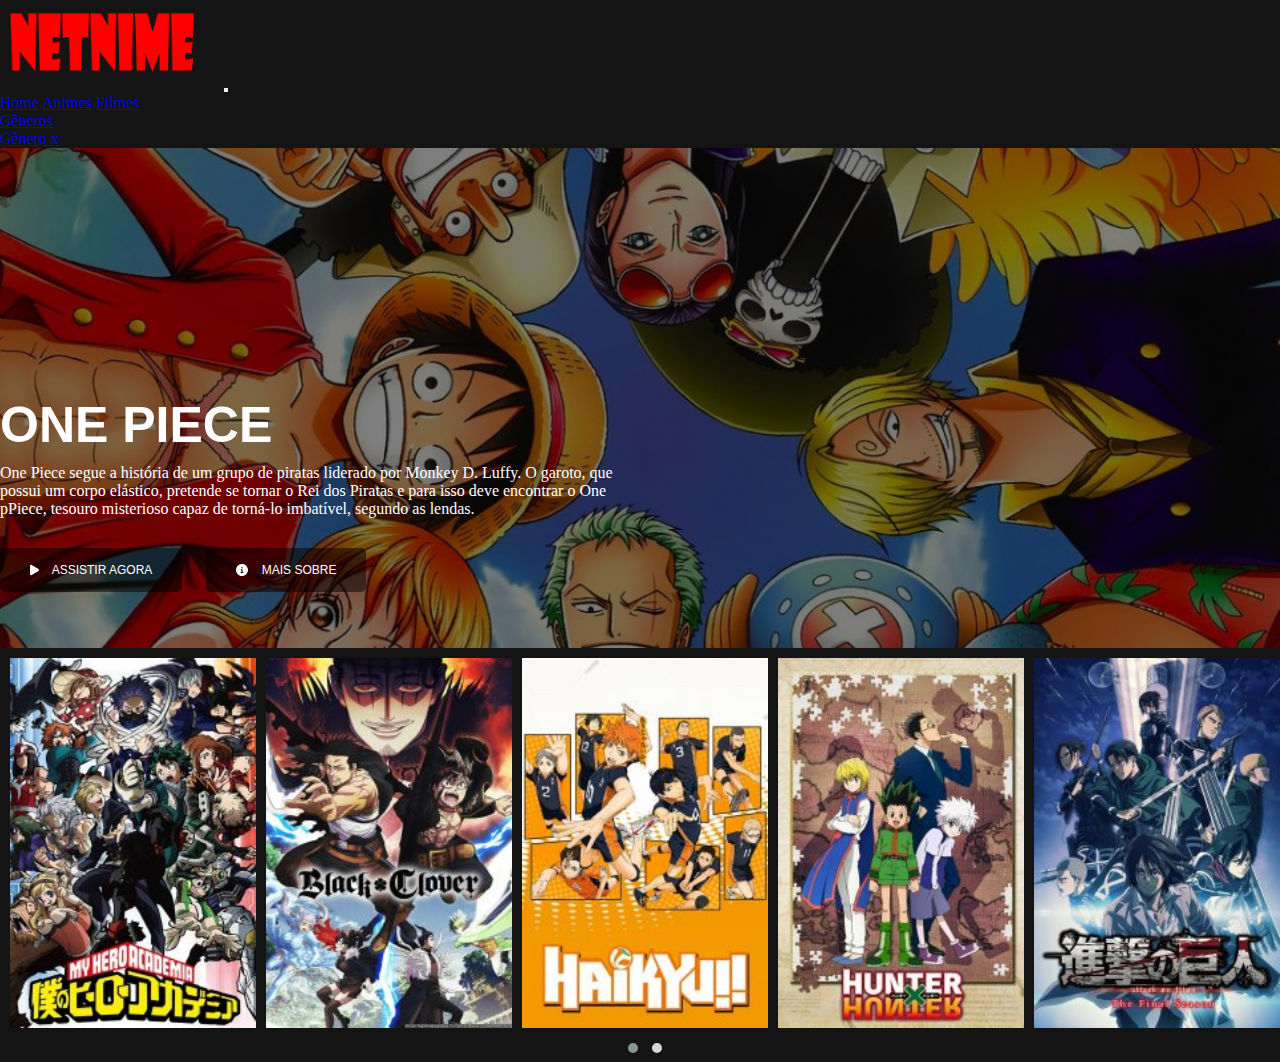
<file: index.html>
<!DOCTYPE html>
<html lang="pt-br">

<head>
    <meta charset="UTF-8">
    <meta http-equiv="X-UA-Compatible" content="IE=edge">
    <meta name="viewport" content="width=device-width, initial-scale=1.0">
    <link rel="stylesheet" href="style/main.css">
    <link rel="stylesheet" href="style/responsive.css">
    <!-- owl css -->
    <link rel="stylesheet" href="style/owl/owl.carousel.css">
    <link rel="stylesheet" href="style/owl/owl.theme.default.css">
    <!-- font awesome -->
    <script defer src="js/fontawesome-free-6.1.1-web/js/all.js"></script>

    <!-- owl js -->
    <script defer src="js/owl/jquery.min.js"></script>
    <script defer src="js/owl/owl.carousel.min.js"></script>
    <script defer src="js/setup.js"></script>

    <!-- bootstrap  -->
    <link href="https://cdn.jsdelivr.net/npm/bootstrap@5.1.3/dist/css/bootstrap.min.css" rel="stylesheet"
        integrity="sha384-1BmE4kWBq78iYhFldvKuhfTAU6auU8tT94WrHftjDbrCEXSU1oBoqyl2QvZ6jIW3" crossorigin="anonymous">
    <script src="https://cdn.jsdelivr.net/npm/bootstrap@5.1.3/dist/js/bootstrap.bundle.min.js"
        integrity="sha384-ka7Sk0Gln4gmtz2MlQnikT1wXgYsOg+OMhuP+IlRH9sENBO0LRn5q+8nbTov4+1p"
        crossorigin="anonymous"></script>

    <title>NetNime</title>
</head>

<body class="base">
    <header>
            <nav class="navbar navbar-dark bg-black">
                <div class="container-fluid">
                    <a href="index.html"><img class="logo" src="img/NetNime.png" alt="NetNime"></a>
                    <button class="navbar-toggler" type="button" data-bs-toggle="collapse"
                        data-bs-target="#navbarNavAltMarkup" aria-controls="navbarNavAltMarkup" aria-expanded="false"
                        aria-label="Toggle navigation">
                        <span class="navbar-toggler-icon"></span>
                    </button>
                    <div class="collapse navbar-collapse" id="navbarNavAltMarkup">
                        <div class="navbar-nav">
                            <a class="nav-link active" aria-current="page" href="#">Home</a>
                            <a class="nav-link" href="generos.html">Animes</a>
                            <a class="nav-link" href="#">Filmes</a>
                            <li class="nav-item dropdown">
                                <a class="nav-link dropdown-toggle" href="#" id="navbarScrollingDropdown" role="button" data-bs-toggle="dropdown" aria-expanded="false">
                                    Gêneros
                                </a>
                                <ul class="dropdown-menu bg-black" aria-labelledby="navbarScrollingDropdown">
                                  <li><a class="nav-link" href="#">Gênero x</a></li>
                                </ul>
                              </li>
                        </div>
                    </div>
                </div>
            </nav>
    </header>

    <main>
        <div class="filme-principal">
            <div class="container">
                <h3 class="titulo">ONE PIECE</h3>
                <p class="descricao">One Piece segue a história de um grupo de piratas liderado por Monkey D. Luffy. O
                    garoto, que possui um corpo elástico, pretende se tornar o Rei dos Piratas e para isso deve
                    encontrar o One pPiece, tesouro misterioso capaz de torná-lo imbatível, segundo as lendas.
                </p>
                <div class="botoes">
                    <button role="button" class="botao">
                        <i class="fa-solid fa-play"></i>
                        ASSISTIR AGORA
                    </button>
                    <button role="button" class="botao">
                        <i class="fa-solid fa-circle-info"></i>
                        MAIS SOBRE
                    </button>
                </div>
            </div>
        </div>
    </main>

    <div class="carrosel-filmes">
        <div class="owl-carousel owl-theme">
            <div class="item"><img src="img/boku_no_hero.jpg"></div>
            <div class="item"><img src="img/black_clover.jpg"></div>
            <div class="item"><img src="img/haikyuu.jpg" ></div>
            <div class="item"><img src="img/hunterxhunter.jpg" ></div>
            <div class="item"><img src="img/SNK.jpg" ></div>
            <div class="item"><img src="img/spy_x_family.jpg" ></div>
        </div>
    </div>


</body>

</html>
</file>
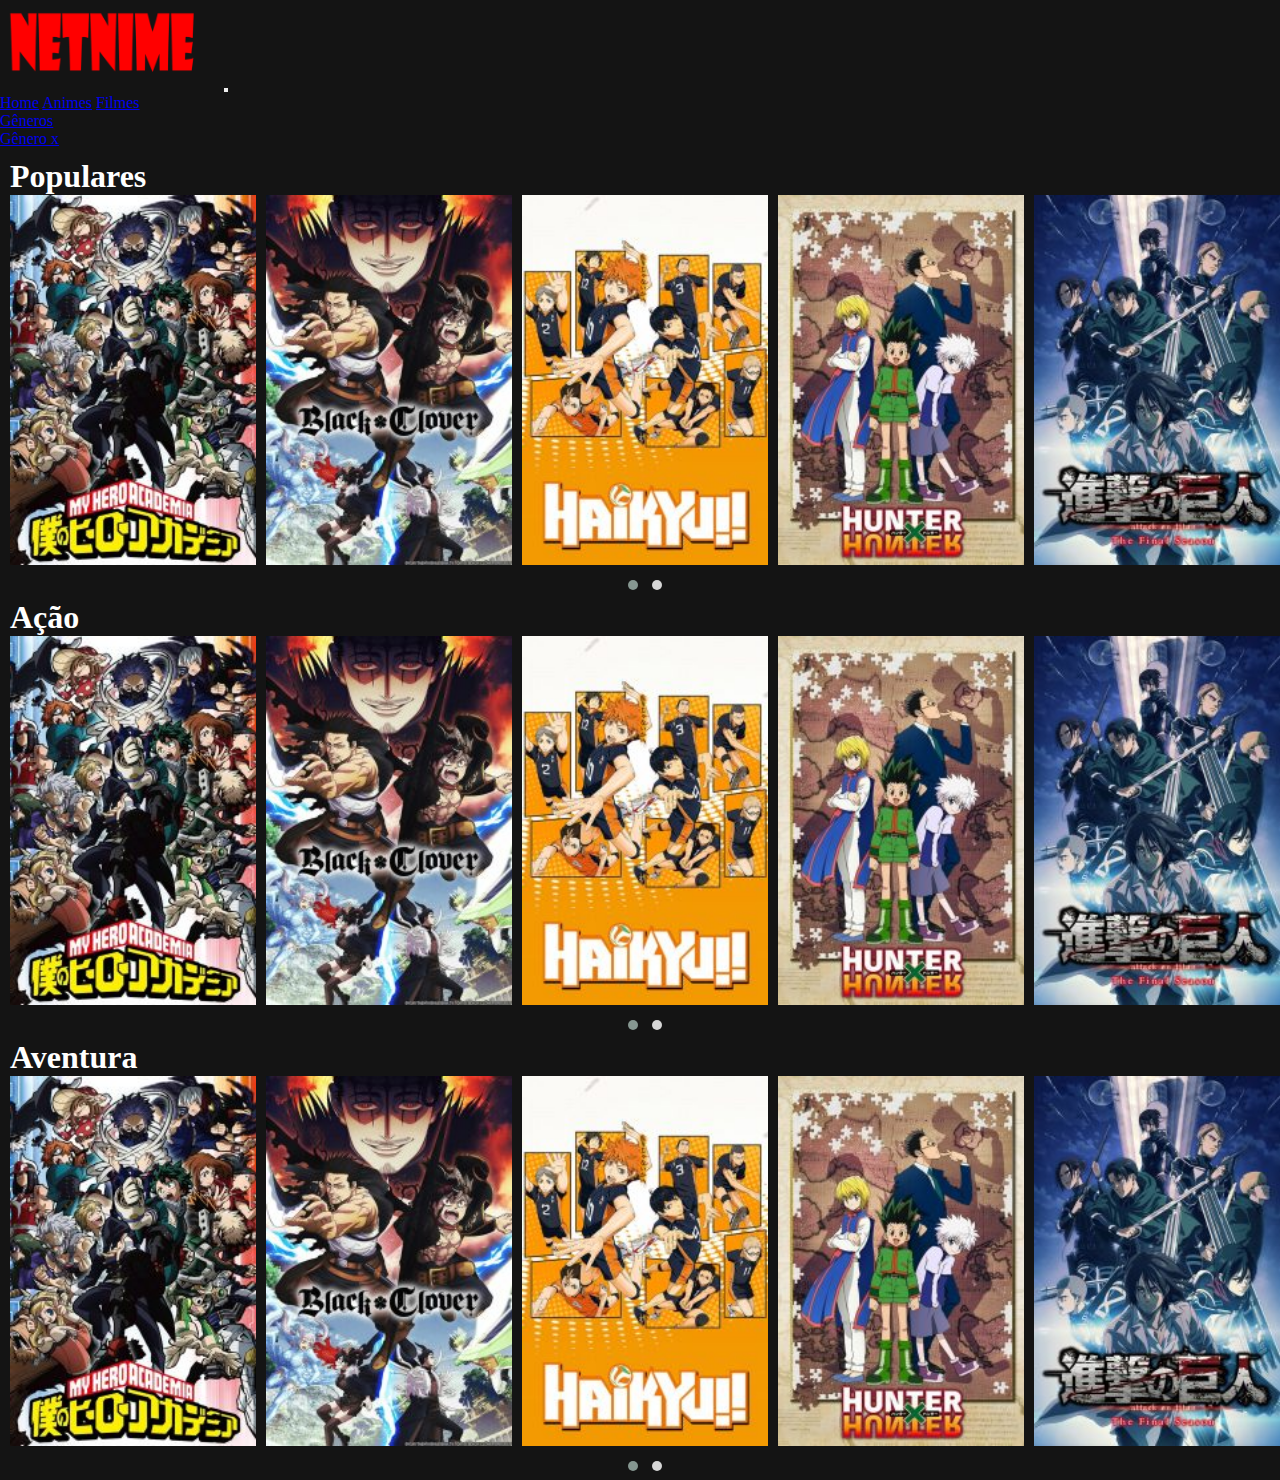
<file: generos.html>
<!DOCTYPE html>
<html lang="pt-br">

<head>
    <meta charset="UTF-8">
    <meta http-equiv="X-UA-Compatible" content="IE=edge">
    <meta name="viewport" content="width=device-width, initial-scale=1.0">
    <link rel="stylesheet" href="style/main.css">
    <link rel="stylesheet" href="style/responsive.css">
    <!-- owl css -->
    <link rel="stylesheet" href="style/owl/owl.carousel.css">
    <link rel="stylesheet" href="style/owl/owl.theme.default.css">
    <!-- font awesome -->
    <script defer src="js/fontawesome-free-6.1.1-web/js/all.js"></script>

    <!-- owl js -->
    <script defer src="js/owl/jquery.min.js"></script>
    <script defer src="js/owl/owl.carousel.min.js"></script>
    <script defer src="js/setup.js"></script>

    <!-- bootstrap  -->
    <link href="https://cdn.jsdelivr.net/npm/bootstrap@5.1.3/dist/css/bootstrap.min.css" rel="stylesheet"
        integrity="sha384-1BmE4kWBq78iYhFldvKuhfTAU6auU8tT94WrHftjDbrCEXSU1oBoqyl2QvZ6jIW3" crossorigin="anonymous">
    <script src="https://cdn.jsdelivr.net/npm/bootstrap@5.1.3/dist/js/bootstrap.bundle.min.js"
        integrity="sha384-ka7Sk0Gln4gmtz2MlQnikT1wXgYsOg+OMhuP+IlRH9sENBO0LRn5q+8nbTov4+1p"
        crossorigin="anonymous"></script>

    <title>NetNime</title>
</head>

<body class="base">
    <header>
        <nav class="navbar navbar-dark bg-black">
            <div class="container-fluid">
                <a href="index.html"><img class="logo" src="img/NetNime.png" alt="NetNime"></a>
                <button class="navbar-toggler" type="button" data-bs-toggle="collapse"
                    data-bs-target="#navbarNavAltMarkup" aria-controls="navbarNavAltMarkup" aria-expanded="false"
                    aria-label="Toggle navigation">
                    <span class="navbar-toggler-icon"></span>
                </button>
                <div class="collapse navbar-collapse" id="navbarNavAltMarkup">
                    <div class="navbar-nav">
                        <a class="nav-link active" aria-current="page" href="#">Home</a>
                        <a class="nav-link" href="#">Animes</a>
                        <a class="nav-link" href="#">Filmes</a>
                        <li class="nav-item dropdown">
                            <a class="nav-link dropdown-toggle" href="#" id="navbarScrollingDropdown" role="button"
                                data-bs-toggle="dropdown" aria-expanded="false">
                                Gêneros
                            </a>
                            <ul class="dropdown-menu bg-black" aria-labelledby="navbarScrollingDropdown">
                                <li><a class="nav-link" href="#">Gênero x</a></li>
                            </ul>
                        </li>
                    </div>
                </div>
            </div>
        </nav>
    </header>
    <div class="carrosel-filmes">
        <h1>Populares</h1>
        <div class="owl-carousel owl-theme">
            <div class="item"><img src="img/boku_no_hero.jpg"></div>
            <div class="item"><img src="img/black_clover.jpg"></div>
            <div class="item"><img src="img/haikyuu.jpg"></div>
            <div class="item"><img src="img/hunterxhunter.jpg"></div>
            <div class="item"><img src="img/SNK.jpg"></div>
            <div class="item"><img src="img/spy_x_family.jpg"></div>
        </div>
        <h1>Ação</h1>
        <div class="owl-carousel owl-theme">
            <div class="item"><img src="img/boku_no_hero.jpg"></div>
            <div class="item"><img src="img/black_clover.jpg"></div>
            <div class="item"><img src="img/haikyuu.jpg"></div>
            <div class="item"><img src="img/hunterxhunter.jpg"></div>
            <div class="item"><img src="img/SNK.jpg"></div>
            <div class="item"><img src="img/spy_x_family.jpg"></div>
        </div>
        <h1>Aventura</h1>
        <div class="owl-carousel owl-theme">
            <div class="item"><img src="img/boku_no_hero.jpg"></div>
            <div class="item"><img src="img/black_clover.jpg"></div>
            <div class="item"><img src="img/haikyuu.jpg"></div>
            <div class="item"><img src="img/hunterxhunter.jpg"></div>
            <div class="item"><img src="img/SNK.jpg"></div>
            <div class="item"><img src="img/spy_x_family.jpg"></div>
        </div>
    </div>


</body>

</html>
</file>
<file: style/main.css>
:root {
    --vermelho: #E50914;
    --preta: #141414;
}

* {
    margin: 0;
    padding: 0;
    box-sizing: border-box;
}

/* Base*/

.base {
    font-family: 'Times New Roman', Times, serif;
    background-color: #141414;
}

header .container{
    display: flex;
    align-items: center;
    justify-content: space-between;
}

header .logo {
    width: 200px;
    height: 90px;
    margin-right: 20px;
}

a .nav-link{
    color: white;
}
/* Filme Principal*/

.filme-principal {
    font-size: 16px;
    background: linear-gradient(rgba(0, 0, 0, .50), rgba(0, 0, 0, .50)), url('/img/one_piece_capa.jpg');

    height: 500px;
    background-size: cover;

    display: flex;
    flex-direction: column;
    justify-content: center;
    align-items: flex-start;
}

.filme-principal .descricao {
    margin-top: 10px;
    margin-bottom: 30px;
    color: #FFF;
}

.filme-principal .titulo {
    margin-top: 15%;
    font-size: 50px;
    font-family: 'Trebuchet MS', Arial, sans-serif;
    color: #FFF;
}

.botao {
    background-color: rgba(0, 0, 0, .50);
    border: none;
    color: white;
    padding: 15px 30px;
    margin-right: 20px;
    font-size: 12px;
    border-radius: 5px;
    cursor: pointer;
    transition: 0.5s ease all;
}

.botao:hover {
    background-color: white;
    color: black;
}

.fa-play, .fa-circle-info {
    margin-right: 10px;
}

.carrosel-filmes {
    margin-top: 10px;
    margin-left: 10px;
    color: #fff;
}

.item {
    filter: brightness(100%);
    transition: 0.5s;
}

.item:hover {
    filter: brightness(55%);
    transition: 0.5s;
}
</file>
<file: style/responsive.css>
@media screen and (max-width:700px){
    header .container{
        display: flex;
        flex-direction: column;
    }


    .botao{
        margin-top: 5px;
        width: 190px;
        height: 60px;
    }
}

@media screen and (min-width:1000px){
    .descricao{
        width: 50%;
    }
}
</file>
